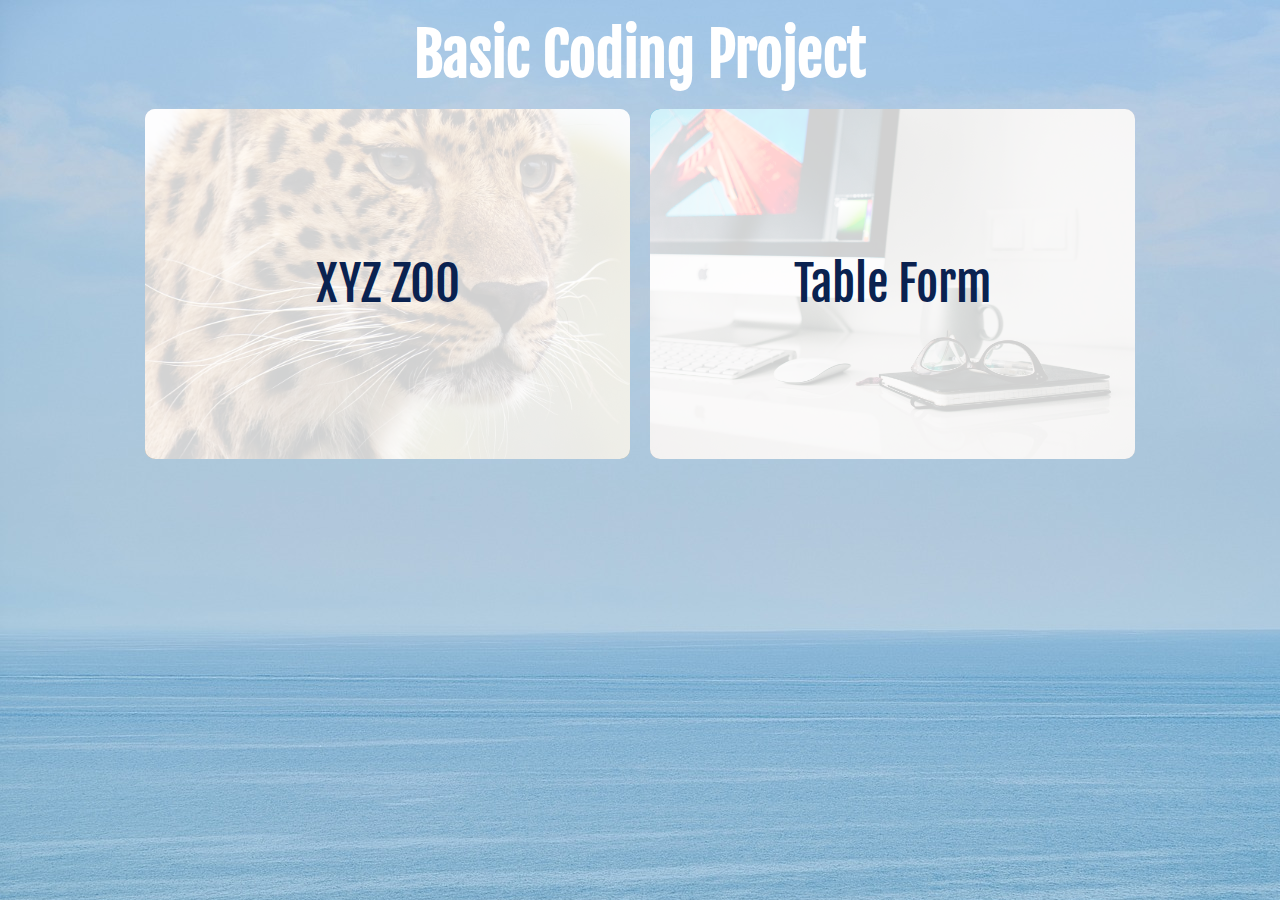
<file: index.html>
<!DOCTYPE html>
<html lang="en">
<head>
    <meta charset="UTF-8">
    <meta http-equiv="X-UA-Compatible" content="IE=edge">
    <meta name="viewport" content="width=device-width, initial-scale=1.0">
    <title>Basic Coding Viana</title>
    <link rel="stylesheet" href="css/style.css">
</head>
<body>
    <div class="container">
    <br>
    <h1 style="font-size: 58px;"> Basic Coding Project</h1>
    </br>
   <div class="project">
    <div class="kiri">
        <a href="xyz-zoo/Index.html">
            XYZ ZOO
        </a>
    </div>
    <div class="kanan">
        <a href="table-form/">
            Table Form
        </a>
   </div>
   </div>
    </div>
    <div>
    
    </div>
</body>
</html>
</file>
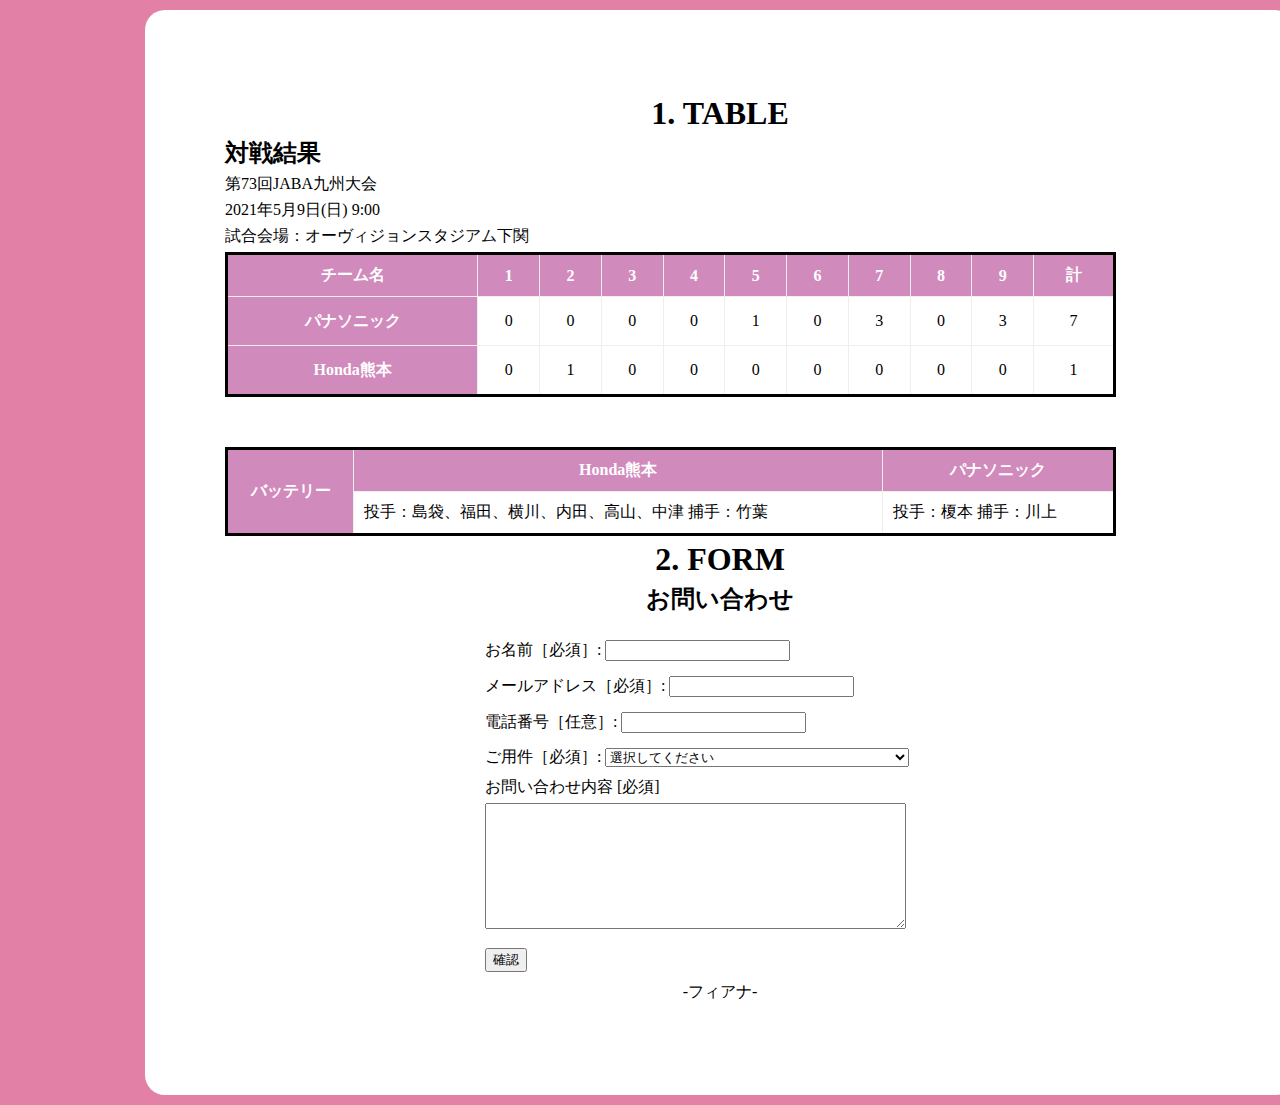
<file: table-form/index.html>
<!DOCTYPE html>
<html lang="en">
<head>
        <meta charset="UTF-8">
        <meta http-equiv="X-UA-Compatible" content="IE=edge">
        <meta name="viewport" content="width=device-width, initial-scale=1.0">
        <title>Tabel Form</title>
        <link rel="stylesheet" href="../table-form/style.css">
</head>
<body id="all">
    <div>
        <body>
            <div class="container">
            <div class="table first">
               <h1>1. TABLE</h1>
                <h2> 対戦結果 </h2>
                  <p>第73回JABA九州大会</p>
                 <p> 2021年5月9日(日) 9:00 </p>
                 <p>試合会場：オーヴィジョンスタジアム下関</p>
        <table>
        <table border="1" width="100%" cellpadding="10px" cellspacing="0px">
            <thead>
                <tr>
                    <th>チーム名 </th>
                    <th>1</th>
                    <th>2</th>
                    <th>3</th>
                    <th>4</th>
                    <th>5</th>
                    <th>6</th>
                    <th>7</th>
                    <th>8</th>
                    <th>9</th>
                    <th>計</th>
                </tr>
            </thead>
            <tbody>
                <tr>
                    <th>パナソニック</th>
                        <td>
                        <p style="text-align:center;">0</p>
                    </td>
                    <td>
                        <p style="text-align:center;">0</p>
                    </td>
                    <td>
                        <p style="text-align:center;">0</p>
                    </td>
                    <td>
                        <p style="text-align:center;">0</p>
                    </td>
                    <td>
                        <p style="text-align:center;">1</p>
                    </td>
                    <td>
                        <p style="text-align:center;">0</p>
                    </td>
                    <td>
                        <p style="text-align:center;">3</p>
                    </td>
                    <td>
                        <p style="text-align:center;">0</p>
                    </td>
                    <td>
                        <p style="text-align:center;">3</p>
                    </td>
                    <td>
                        <p style="text-align:center;">7</p>
                    </td>
                </tr>
                <tr>
                    <th>Honda熊本</th>
                    <td>
                        <p style="text-align:center;">0</p>
                    </td>
                    <td>
                        <p style="text-align:center;">1</p>
                    </td>
                    <td>
                        <p style="text-align:center;">0</p>
                    </td>
                    <td>
                        <p style="text-align:center;">0</p>
                    </td>
                    <td>
                        <p style="text-align:center;">0</p>
                    </td>
                    <td>
                        <p style="text-align:center;">0</p>
                    </td>
                    <td>
                        <p style="text-align:center;">0</p>
                    </td>
                    <td>
                        <p style="text-align:center;">0</p>
                    </td>
                    <td>
                        <p style="text-align:center;">0</p>
                    </td>
                    <td>
                        <p style="text-align:center;">1</p>
                    </td>
                </tr>
             </div>
            </tbody>
        </table>
    </div>
    <tr>
      <table>
        <tbody>
        <body id="table-second"> 
            <div class="table-second">
          <table border="1" width="80%" cellpadding="10px" cellspacing="0px">   
               <tr>
                <th rowspan="2">バッテリー</th>
                <th colspan="5">Honda熊本 </th>
                <th colspan="5">パナソニック</th>
            </tr>        
                <td colspan="5">投手：島袋、福田、横川、内田、高山、中津
                    捕手：竹葉</td>
                    <td colspan="5">
                        投手：榎本
                        捕手：川上</td>
            </tr> 
       </table>
        </table>
      </body>
    </tbody>
<div>
    <div class="form">
    <h1> 2. FORM </h1>
        <div class="toiawase">
        <h2><p style="font: size 800px;">お問い合わせ </p></h2>
        </div>
        <div>
       <form> 
        <p>
            <label for="nama">お名前［必須］: </label>
            <input type="text" id="nama" name="nama"><br>
        <p>
            <label for="nama">メールアドレス［必須］: </label>
            <input type="text" id="nama" name="nama"><br>
        <p>
            <label for="nama">電話番号［任意］: </label>
            <input type="text" id="nama" name="nama"><br>
        </p>
        <p>
            <label for="pilih">ご用件［必須］: </label>
            <select id="pilih" name="pilih">
                <option value="1">選択してください</option>
                <option value="1">書籍についてのご質問(取次・書店様)</option>
                <option value="1">書籍についてのご質問(取次・書店様)</opiton>
                <option value="1">書籍についてのご質問(メディア関係者様) </option>
                <option value="1">アルバイト・パートに関するお問い合わせ</option>
                <option value="1">仕事のご依頼・お問い合わせ</opiton>
                <option value="1">外部スタッフのご希望(フリーの方、制作会社様)</option>
                <option value="1">その他のお問合せ</option>
            </select>
            </p>
        <div id="form-text">
        <label for="content">お問い合わせ内容 [必須]</label>
        <br>
        <textarea rows="8" cols="50" name="お問い合わせ内容 [必須]"></textarea>
        </div>
    <p>
        <input type="submit" value="確認" /> </submit>
    </p>
     <div class="foot">
                         <div>-フィアナ-</div>
    </div>
   </div> 
   </div>
   </body>
   </form>
</html>
</file>
<file: css/style.css>
@import url('https://fonts.googleapis.com/css2?family=Anton&family=Fjalla+One&family=Lobster&family=Oswald:wght@500&family=Secular+One&display=swap');
* {
    margin: 0;
    padding: 0;
    box-sizing: border-box;    
}

body {
    background-image: url("../img/sea-gb72f0a450_1920.jpg");
    background-size:auto;
    background-repeat: no-repeat;
}
.font-Fjalla {
    font-family: 'Fjalla One', sans-serif;
}

.container {
    max-width: 990px;
    width: 100%;
    margin: 0 auto;
}
.banner {    
    padding-left: 10px;
    padding-right: 10px;
}
.banner img {
    display: block;
    width: 100%;
}
h1 {
    color: #ffffff;
    font-family: 'Fjalla One', sans-serif;
    text-align: center;
}
.font-blue {
    color: #dd6583;
}
.kiri {
    background-image: url(../img/animal-g1c0d5c811_1920.jpg);
    background-position: center center;
    background-repeat: no-repeat;
    background-size: cover;
}
.kanan {
    background-image: url(../img/office-g16e51f921_1920.jpg);
    background-position: center center;
    background-repeat: no-repeat;
    background-size: cover;
}
.kiri, .kanan {
    height: 350px;
    width: 49%; 
    border: px solid rgb(228, 90, 113);   
    overflow: hidden;
    border-radius: 10px;
}
.project {
    display: flex;
    flex-wrap: wrap;
    justify-content: space-between;
}
.project a {
    text-decoration: none;
    font-size: 48px;
    font-family: 'Fjalla One', sans-serif;
    color: #0a2250;
    display: block;
    width: 100%;
    height: 100%;
    background: rgba(255, 255, 255, 0.819);    
    filter: blur(100%);
    display: flex;
    justify-content: center;
    align-items: center;
}
.project a:hover {
    filter: none;
    background: none;
}

@media only screen and (max-width: 425px) {
    .kiri, .kanan {
        width: 100%;
    }
    .kiri {
        margin-bottom: 20px;
    }
}

@media only screen and (max-width: 990px) {
    .container {
        padding: 0 10px;   
    }
}
</file>
<file: table-form/style.css>
@import url('https://fonts.googleapis.com/css2?family=Anton&family=Fjalla+One&family=Lobster&family=Oswald:wght@500&family=Secular+One&display=swap');
* {
    max-width: 990px;
    margin: 0 auto;
    margin-top: 5px;
    margin-bottom: 5px;
    
}
#all {
    background-color:rgb(227, 128, 166);
    width: 990px;
    margin:auto;
    margin-top: 1px;
    padding: auto;

}
.body {
        text-align: center;
        position: center;
        margin: 100px;
        height: auto;
}
.container {
    background-position: center;
    background-color: rgb(255, 255, 255);
    width: 990px;
    padding: 80px;
    border-radius: 20px 
}
.container table {
    width: 90%;
    border: solid;
    border-collapse: collapse;
    display: table;
    text-indent: initial;
    margin: 0px;
}
.table-second {
    padding: 10px;
    margin-bottom: center;
    max-width: 990px;
}
.table {
    padding-bottom: 20px;
    max-width: 990px;
}
th {
    background-color: #c05ea2b9;
    color: white;
}
td {
    background-color: #ffffff;
}
tr {
    background-color: #ffffff;
}
form {
      position: relative;
}
h2 {
   position: center;
}
.toiawase{
    text-align: center;
}
form { 
    max-width: 990px;
    margin-top: 0;
    margin-bottom: 0px;
    padding: 10px 260px 2px;
    height: auto;
}
h1{
    margin-top: 5px;
    text-align: center;
    color: rgb(0, 0, 0);
}
.foot{
    text-align: center;
}
</file>
